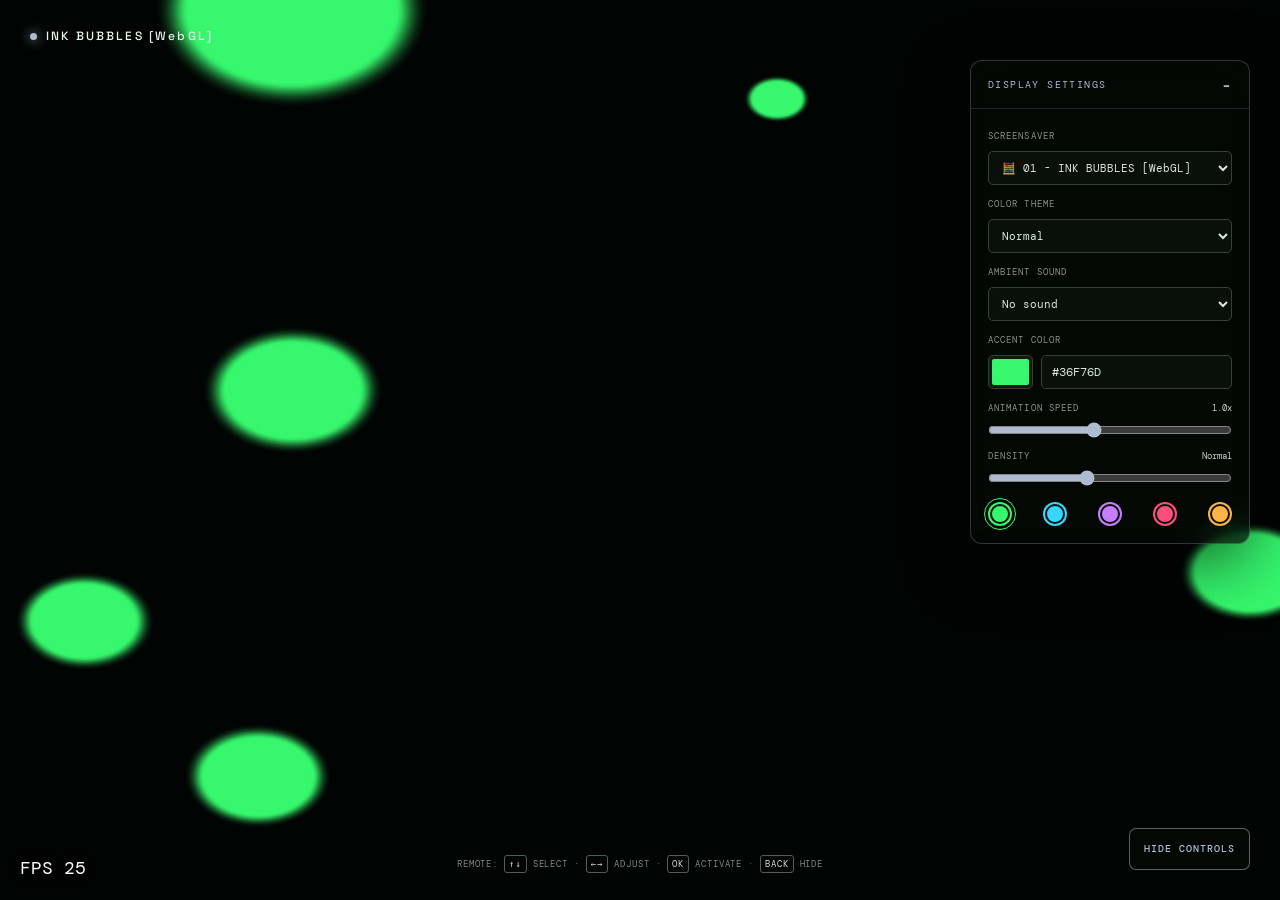
<file: index.html>
<!doctype html>
<html lang="th">

<head>
    <meta charset="UTF-8">
    <meta name="viewport" content="width=device-width,initial-scale=1">
    <meta name="theme-color" content="#020403">
    <meta name="apple-mobile-web-app-capable" content="yes">
    <link rel="manifest" href="manifest.webmanifest">
    <link rel="apple-touch-icon" href="icon_192.png">
    <title> Screen Gallery </title>
    <link rel="preconnect" href="https://fonts.googleapis.com ">
    <link rel="preconnect " href="https://fonts.gstatic.com" crossorigin>
    <link href="https://fonts.googleapis.com/css2?family=DM+Mono:wght@400;500&family=Space+Grotesk:wght@400;500;600&display=swap" rel="stylesheet">
    <link rel="stylesheet" href="style.css">
</head>

<body><canvas id="matrix" aria-label="Animated screensaver"></canvas><canvas id="webglLayer"></canvas>
    <main class="hud">
        <section class="brand"><span class="status-dot"></span><span id="sceneTitle">MATRIX FLOW</span></section>
        <section class="panel" id="panel">
            <div class="panel-top"><span>DISPLAY SETTINGS</span><button id="toggle" aria-label="Collapse settings">-</button></div>
            <div class="settings" id="settings">
				<label for="scene">SCREENSAVER</label>
				<select id="scene">
					<optgroup label="🧊 WEBGL OPTIMIZED" id="group-webgl"></optgroup>
					<optgroup label="⚡ TV 60FPS OPTIMIZED" id="group-tv"></optgroup>
					<optgroup label="🔥 PC / FULL GRAPHICS" id="group-pc"></optgroup>
				</select>
				<label for="theme">COLOR THEME</label>
				<select id="theme">
					<option value="normal">Normal</option>
					<option value="random">Random preset / 12 sec</option>
					
					<!-- 🎲 กลุ่มสุ่มตามหมวดหมู่ (จะถูกสร้างอัตโนมัติจาก JS) -->
					<optgroup label="── RANDOM CATEGORIES ──" id="randomOptGroup">
						<option value="random3Colors">Random 3 Colors (30s)</option>
						<option value="randomTheme">Random Theme (All) (30s)</option>
					</optgroup>

					<!-- 🎨 รายชื่อ Theme เดี่ยวๆ (จะถูกสร้างอัตโนมัติจาก JS) -->
					<optgroup label="── SINGLE PALETTES ──" id="singleOptGroup"></optgroup>
				</select>
				<label for="sound">AMBIENT SOUND</label>
				<select id="sound"></select>
				<label for="colorPicker">ACCENT COLOR</label>
                <div class="color-row">
					<input type="color" id="colorPicker" value="#36f76d">
					<input id="colorText" maxlength="7" value="#36F76D">
				</div>
				<label for="speed">ANIMATION SPEED
					<output id="speedValue">1.0x</output>
				</label>
				<input type="range" id="speed" min="0.25" max="2" step="0.05" value="1">
				<label for="density">DENSITY
					<output id="densityValue">Normal</output>
				</label>
				<input type="range" id="density" min="12" max="42" step="1" value="24">
				<div class="presets">
					<button class="swatch active" data-color="#36F76D" style="--swatch:#36F76D" aria-label="Green accent"></button>
					<button class="swatch" data-color="#35D7FF" style="--swatch:#35D7FF" aria-label="Blue accent"></button>
					<button class="swatch" data-color="#C77DFF" style="--swatch:#C77DFF" aria-label="Purple accent"></button>
					<button class="swatch" data-color="#FF4D7D" style="--swatch:#FF4D7D" aria-label="Pink accent"></button>
					<button class="swatch" data-color="#FFB347" style="--swatch:#FFB347" aria-label="Orange accent"></button>
				</div>
            </div>
        </section>
		<div id="fpsCounter">FPS 60</div>
        <div class="hint">REMOTE: <kbd>↑↓</kbd> SELECT · <kbd>←→</kbd> ADJUST · <kbd>OK</kbd> ACTIVATE · <kbd>BACK</kbd> HIDE</div>
    </main>
    <button id="uiVisibilityToggle" class="ui-visibility-toggle" type="button" aria-pressed="false" aria-label="Hide controls">HIDE CONTROLS</button>
    <script src="script.js"></script>
</body>

</html>
</file>
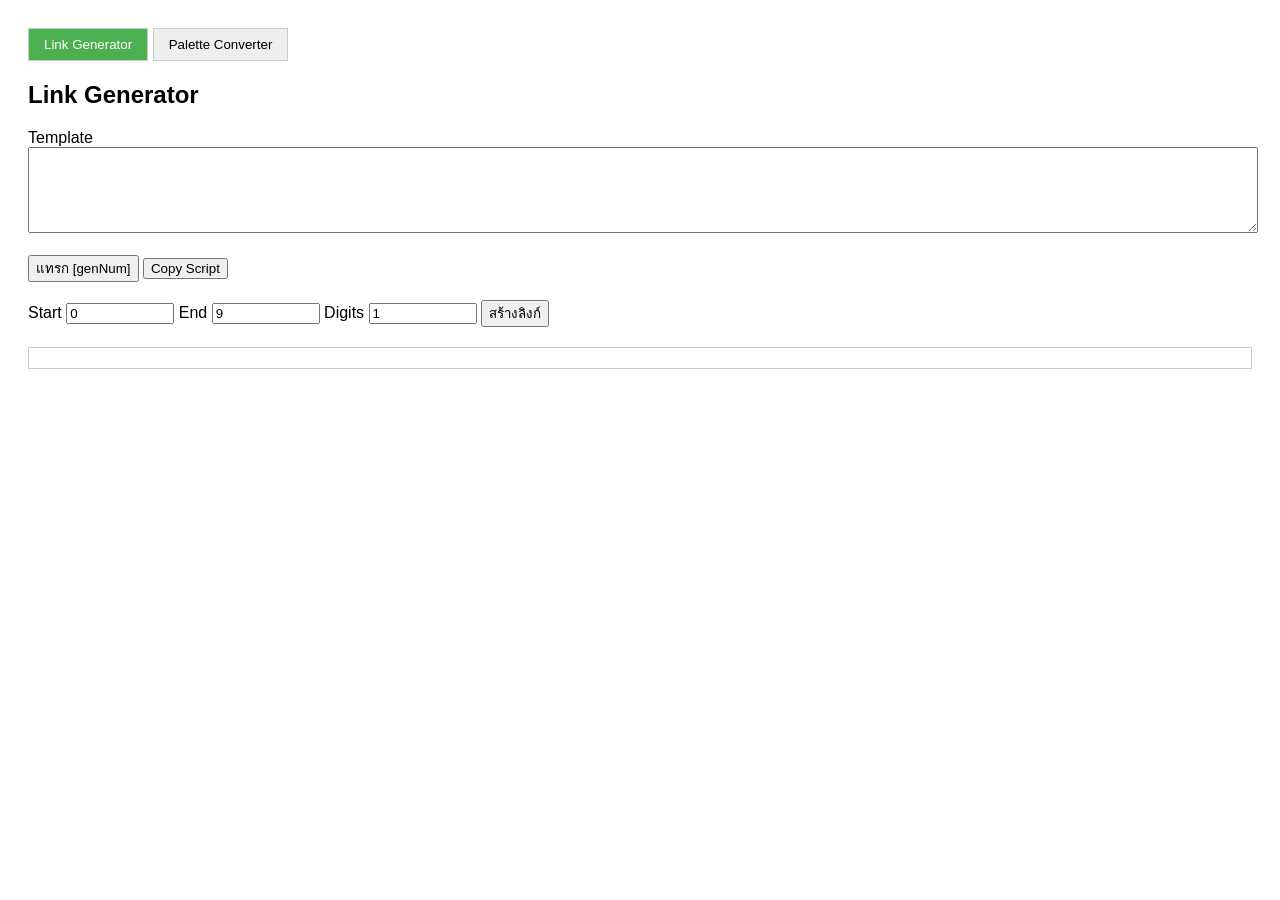
<file: genLink.html>
<!DOCTYPE html>
<html lang="th">
<head>
<meta charset="utf-8">
<title>Link Generator</title>
<style>
body{
    font-family: Arial, sans-serif;
    padding:20px;
}
textarea{
    width:100%;
    height:80px;
}
input[type=number]{
    width:100px;
}
#result{
    margin-top:20px;
    border:1px solid #ccc;
    padding:10px;
    max-height:400px;
    overflow:auto;
}
.link-item{
    margin:3px 0;
}
tabs{
    margin-bottom:15px;
}
.tab-btn{
    padding:8px 15px;
    cursor:pointer;
    border:1px solid #ccc;
    background:#eee;
}
.tab-btn.active{
    background:#4caf50;
    color:#fff;
}
.tab-content{
    display:none;
}
.tab-content.active{
    display:block;
}

#paletteInput{
    width:100%;
    height:220px;
}

#paletteResult{
    margin-top:15px;
    border:1px solid #ccc;
    padding:10px;
    white-space:pre-wrap;
    font-family:Consolas, monospace;
}
</style>
</head>
<body>

<div class="tabs">
    <button class="tab-btn active" onclick="showTab(1,this)">Link Generator</button>
    <button class="tab-btn" onclick="showTab(2,this)">Palette Converter</button>
</div>

<!-- TAB 1 https://mynoise.net/
tee = tv_scroll;
tv_scroll = (k) => tee(k,lavaImages, "002");
-->
<div id="tab1" class="tab-content active">

<h2>Link Generator</h2>

<label>Template</label><br>
<textarea id="template"></textarea><br><br>

<button onclick="insertGenNum()">แทรก [genNum]</button>
<button id="copyBtn" onclick="copyConsoleScript()">Copy Script</button>

<br><br>

<label>Start</label>
<input type="number" id="start" value="0">

<label>End</label>
<input type="number" id="end" value="9">

<label>Digits</label>
<input type="number" id="digits" value="1" min="1" max="10">

<button onclick="generateLinks()">สร้างลิงก์</button>

<div id="result"></div>

</div>

<!-- TAB 2 https://coolors.co/palettes/popular/violet -->
<div id="tab2" class="tab-content">

<h2>Palette Converter</h2>

<p>วาง HTML ของ palette-card</p>

<textarea id="paletteInput"></textarea>
<br><br>

<button onclick="convertPalette()">แปลง</button>
<button id="copyPaletteBtn" onclick="copyPaletteResult()">Copy</button>

<div id="paletteResult"></div>

</div>

<script>
function copyPaletteResult(){

    const text =
        document.getElementById("paletteResult").textContent.trim();

    if(!text){
        alert("ยังไม่มีผลลัพธ์");
        return;
    }

    navigator.clipboard.writeText(text).then(() => {

        const btn = document.getElementById("copyPaletteBtn");

        const oldText = btn.textContent;

        btn.textContent = "Copied! ✅";

        setTimeout(() => {
            btn.textContent = oldText;
        }, 2000);

    }).catch(err => {
        console.error(err);
        alert("Copy ไม่สำเร็จ");
    });
}
function showTab(tab, btn){

    document.querySelectorAll(".tab-content")
        .forEach(el => el.classList.remove("active"));

    document.querySelectorAll(".tab-btn")
        .forEach(el => el.classList.remove("active"));

    document.getElementById("tab"+tab)
        .classList.add("active");

    btn.classList.add("active");
}

function convertPalette(){

    const html = document.getElementById("paletteInput").value;

    // ชื่อ Palette
    let nameMatch = html.match(/palette-card_name[^>]*>(.*?)<\/a>/i);

    let paletteName = "Palette";

    if(nameMatch){
        paletteName = nameMatch[1]
            .replace(/[^a-zA-Z0-9 ]/g,"")
            .trim()
            .replace(/\s+/g,"");
    }

    // ดึง HEX ทั้งหมด
    const colors = [];

    const colorRegex = /<span>\s*([A-Fa-f0-9]{6})\s*<\/span>/g;

    let match;

    while((match = colorRegex.exec(html)) !== null){
        colors.push(`#${match[1].toUpperCase()}`);
    }

    const output =
        `${paletteName}: [${colors.map(c=>`'${c}'`).join(",")}]`;

    document.getElementById("paletteResult").textContent = output;
}
function copyConsoleScript() {
  // สคริปต์ที่ต้องการคัดลอก
  const scriptToCopy = `{
  // 1. ดึงข้อความจาก <div class="msg" id="msg"> มาทำ Title
  const msgEl = document.getElementById('msg');
  const msgText = msgEl ? msgEl.textContent.trim() : 'Natural';

  // 2. ดึงค่า % ทั้ง 10 ช่อง
  const levels = Array.from({ length: 10 }, (_, i) => {
    const el = document.getElementById(\`\s\${i}\`);
    if (!el) return 0;
    
    const handle = el.querySelector('.ui-slider-handle');
    const bottomVal = handle ? handle.style.bottom : '0%';
    
    return parseFloat(parseFloat(bottomVal).toFixed(2)) || 0;
  });

  // 3. สร้าง Key สำหรับใช้ใน JavaScript (ตัดเว้นวรรคและอักขระพิเศษออกเพื่อให้เป็น Valid Key)
  const safeKey = msgText.replace(/[^a-zA-Z0-9]/g, '');
  const objectKey = safeKey ? safeKey.charAt(0).toLowerCase() + safeKey.slice(1) : 'preset';

  // 4. จัดฟอร์แมตให้อยู่ในรูปโครงสร้าง Object ชุดใหม่
  //const output = \`\${objectKey}: {\\n  title: '\${msgText}',\\n  levels: [\${levels.join(', ')}]\\n},\`;
  const output = \`\${objectKey}:    { title: '\${msgText}',  levels: [\${levels.join(', ')}] },\`;

  console.log(output);

  // 5. สั่ง Copy ลง Clipboard ทันที
  //navigator.clipboard.writeText(output).then(() => {
  copy(output);
  console.log("%c Copied to clipboard successfully! ✅", "color: #00ff00; font-weight: bold;");
}`;

  // สั่ง คัดลอก ลง Clipboard
  navigator.clipboard.writeText(scriptToCopy).then(() => {
    const btn = document.getElementById('copyBtn');
    btn.textContent = 'Copied! ✅';
    
    // คืนค่าข้อความปุ่มกลับมาเหมือนเดิมหลังจาก 2 วินาที
    setTimeout(() => {
      btn.textContent = 'Copy Script';
    }, 2000);
  }).catch(err => {
    console.error('Copy failed: ', err);
  });
}
function insertGenNum() {
    const txt = document.getElementById("template");

    const start = txt.selectionStart;
    const end = txt.selectionEnd;

    txt.value =
        txt.value.substring(0, start) +
        "[genNum]" +
        txt.value.substring(end);

    txt.focus();

    const pos = start + "[genNum]".length;
    txt.setSelectionRange(pos, pos);
}

function generateLinks() {
    const template = document.getElementById("template").value;
    const startNum = parseInt(document.getElementById("start").value);
    const endNum = parseInt(document.getElementById("end").value);
    const digits = parseInt(document.getElementById("digits").value);

    const result = document.getElementById("result");
    result.innerHTML = "";

    for(let i = startNum; i <= endNum; i++) {

        const num = String(i).padStart(digits, "0");
        const url = template.replaceAll("[genNum]", num);

        const div = document.createElement("div");
        div.className = "link-item";

        div.innerHTML =
            `<a href="${url}" target="_blank">${url}</a>`;

        result.appendChild(div);
    }
}
</script>

</body>
</html>
</file>
<file: style.css>
:root {
    color-scheme: dark;
    /* เปลี่ยนจาก var() เป็นค่าสีเขียวคงที่ */
    --accent-static: #aebbd1;
    --accent-rgb-static: 174, 187, 209;
}

* {
    box-sizing: border-box;
}

body {
    margin: 0;
    overflow: hidden;
    background: #020403;
    color: #d9e8dd;
    font-family: "DM Mono", monospace;
}

#matrix,
#webglLayer {
    position: fixed;
    inset: 0;
    width: 100%;
    height: 100%;
}

#webglLayer {
    pointer-events: none;
    display: none;
	pointer-events: none;
    opacity: 0;
    visibility: hidden;
}
#webglLayer.active {
	display: block;
    opacity: 1;
    visibility: visible;
}

.hud {
    position: fixed;
    /*inset: 0;*/
	top: 0;
    left: 0;
    right: 0;
    bottom: 0;
    pointer-events: none;
    padding: 30px;
    display: flex;
    flex-direction: column;
    justify-content: flex-start;
    gap: 18px;
}

.brand {
    align-self: flex-start;
    display: flex;
    align-items: center;
    gap: 9px;
    color: #e9f5eb;
    font: 500 12px/1 "Space Grotesk", sans-serif;
    letter-spacing: .18em;
}

.status-dot {
    width: 7px;
    height: 7px;
    border-radius: 50%;
    background: var(--accent-static);
    box-shadow: 0 0 12px var(--accent-static);
}

.panel {
    pointer-events: auto;
    width: 280px;
    align-self: flex-end;
    background: rgba(5, 11, 7, .68);
    border: 1px solid rgba(var(--accent-rgb-static), .26);
    border-radius: 12px;
    overflow: hidden;
    backdrop-filter: blur(14px);
    box-shadow: 0 20px 60px #0008;
    transition: opacity .3s, transform .3s;
}

.panel-top {
    height: 48px;
    padding: 0 15px 0 17px;
    display: flex;
    align-items: center;
    justify-content: space-between;
    color: var(--accent-static);
    border-bottom: 1px solid rgba(var(--accent-rgb-static), .16);
    font-size: 10px;
    letter-spacing: .14em;
}

.panel-top button {
    border: 0;
    color: inherit;
    background: transparent;
    cursor: pointer;
    font: 22px/1 sans-serif;
    padding: 4px;
}

.settings {
    padding: 17px;
    display: grid;
    gap: 9px;
    max-height: calc(100vh - 150px);
    overflow: auto;
}

label {
    color: #87958a;
    font-size: 9px;
    letter-spacing: .12em;
    display: flex;
    justify-content: space-between;
    margin-top: 4px;
}

output {
    color: #c3d2c5;
    letter-spacing: 0;
}

.color-row {
    display: flex;
    height: 34px;
    gap: 8px;
}

input[type=color] {
    appearance: none;
    border: 1px solid #334137;
    background: #101b12;
    padding: 3px;
    width: 45px;
    height: 34px;
    border-radius: 5px;
    cursor: pointer;
}

input[type=color]::-webkit-color-swatch-wrapper {
    padding: 0;
}

input[type=color]::-webkit-color-swatch {
    border: none;
    border-radius: 2px;
}

#colorText {
    min-width: 0;
    flex: 1;
    border: 1px solid #334137;
    border-radius: 5px;
    padding: 0 10px;
    background: #09100b;
    color: #d9e8dd;
    font: 12px "DM Mono", monospace;
    outline: none;
}

#colorText:focus {
    border-color: var(--accent-static);
}

select {
    width: 100%;
    height: 34px;
    border: 1px solid #334137;
    border-radius: 5px;
    padding: 0 9px;
    color: #d9e8dd;
    background: #09100b;
    font: 11px "DM Mono", monospace;
    outline: none;
    cursor: pointer;
}

optgroup {
    background: #09100b;
    color: var(--accent-static);
    font-weight: bold;
    font-style: normal;
}

option {
    background: #0d1610;
    color: #d9e8dd;
}

:focus-visible,
select:focus,
button:focus,
input:focus,
.swatch:focus {
    border-color: var(--accent-static) !important;
    outline: 2px solid var(--accent-static) !important;
    outline-offset: 2px !important;
    box-shadow: 0 0 12px rgba(var(--accent-rgb-static), 0.6) !important;
}

/* Kept separate from :focus-visible because many TV browsers do not apply it
   consistently to focus moved by a D-pad. */
.remote-focus {
    border-color: var(--accent-static) !important;
    outline: 2px solid var(--accent-static) !important;
    outline-offset: 2px !important;
    box-shadow: 0 0 12px rgba(var(--accent-rgb-static), 0.6) !important;
}

input[type=range] {
    width: 100%;
    height: 14px;
    margin: 0;
    accent-color: var(--accent-static);
    cursor: pointer;
}

.presets {
    display: flex;
    justify-content: space-between;
    padding-top: 8px;
}

.check-row {
    align-items: center;
    margin-top: 8px;
    cursor: pointer;
}

.check-row input {
    appearance: none;
    width: 30px;
    height: 16px;
    margin: 0;
    border: 1px solid #405044;
    border-radius: 20px;
    background: #09100b;
    cursor: pointer;
    position: relative;
}

.check-row input::after {
    content: '';
    position: absolute;
    top: 2px;
    left: 2px;
    width: 10px;
    height: 10px;
    border-radius: 50%;
    background: #7a887c;
    transition: .2s;
}

.check-row input:checked {
    border-color: var(--accent-static);
    background: rgba(var(--accent-rgb-static), .22);
}

.check-row input:checked::after {
    left: 16px;
    background: var(--accent-static);
}

#fpsCounter {
    position: fixed;
    left: 20px;
    bottom: 20px;
    z-index: 9999;

    font-family: "DM Mono", monospace;
    font-size: 18px;
    color: white;

    text-shadow:
        0 0 5px black,
        0 0 10px black;

    pointer-events: none;
}
.swatch {
    width: 24px;
    height: 24px;
    padding: 0;
    border-radius: 50%;
    border: 2px solid transparent;
    background: var(--swatch);
    box-shadow: inset 0 0 0 2px #09100b;
    cursor: pointer;
}

.swatch.active {
    outline: 1px solid var(--swatch);
    outline-offset: 3px;
}

.hint {
    align-self: center;
    margin-top: auto;
    color: #7d8a80;
    font-size: 9px;
    letter-spacing: .1em;
    transition: opacity .25s;
}

kbd {
    border: 1px solid #506055;
    border-radius: 3px;
    padding: 2px 4px;
    color: #d4ded6;
    font: inherit;
}

.panel.collapsed .settings {
    display: none;
}

.panel.collapsed .panel-top {
    border-bottom: 0;
}

.hidden-ui .panel,
.hidden-ui .brand,
.hidden-ui .hint {
    opacity: 0;
    pointer-events: none;
}

.ui-visibility-toggle {
    position: fixed;
    right: 30px;
    bottom: 30px;
    z-index: 2;
    min-height: 42px;
    padding: 0 14px;
    border: 1px solid rgba(var(--accent-rgb-static), .5);
    border-radius: 7px;
    background: rgba(5, 11, 7, .8);
    color: var(--accent-static);
    font: 500 10px/1 "DM Mono", monospace;
    letter-spacing: .1em;
    cursor: pointer;
    transition: opacity .25s, transform .25s, background .2s;
}

.ui-visibility-toggle:hover,
.ui-visibility-toggle:focus-visible {
    background: rgba(var(--accent-rgb-static), .18);
    opacity: 1;
    outline: 2px solid #e9f5eb;
    outline-offset: 3px;
}

.hidden-ui .ui-visibility-toggle {
    opacity: .0; /*default .35*/
}

@media (max-width: 560px) {
    .hud {
        padding: 18px;
    }

    .panel {
        width: min(280px, 100%);
    }

    .hint {
        font-size: 8px;
    }

    .ui-visibility-toggle {
        right: 18px;
        bottom: 18px;
        min-height: 46px;
    }
}
</file>
